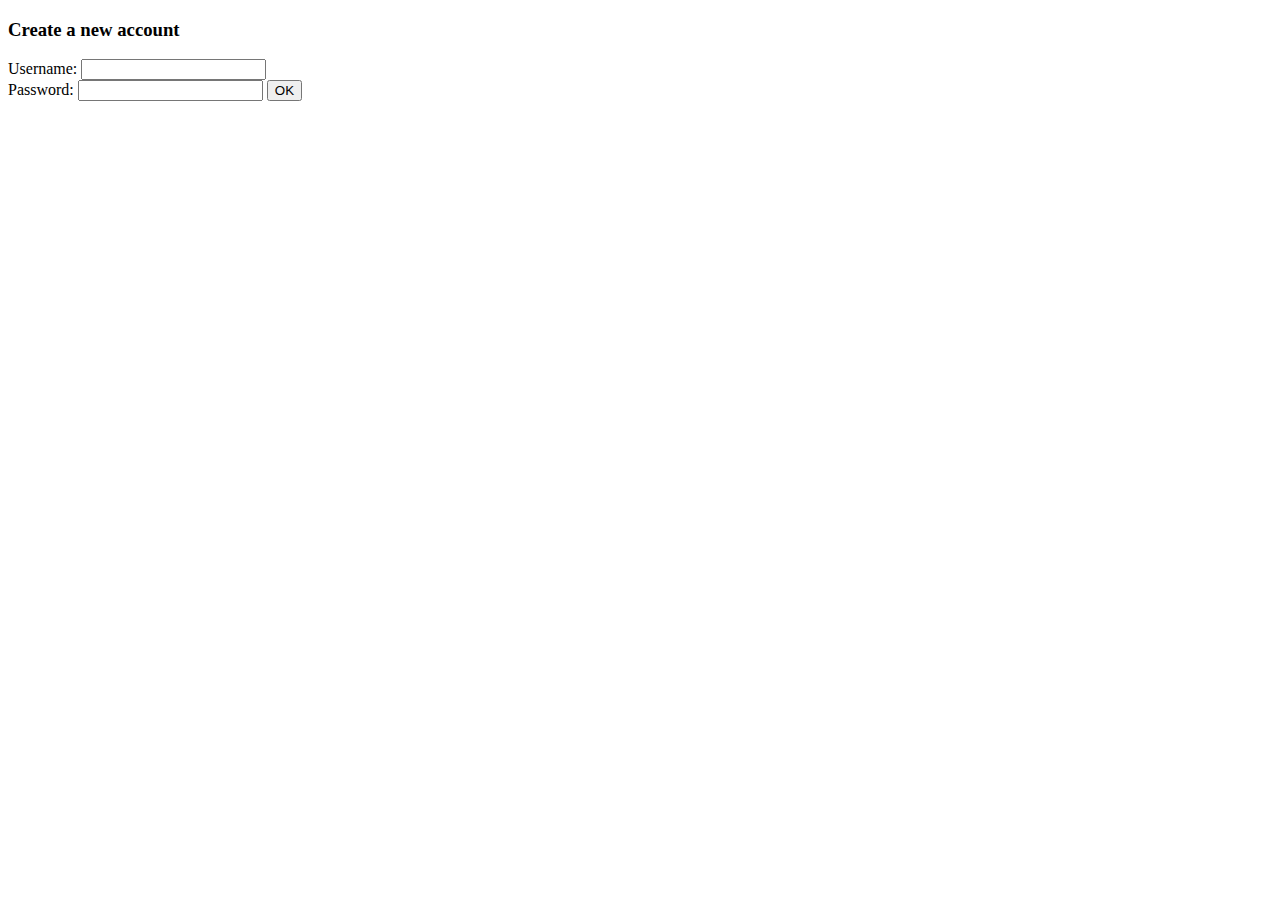
<file: day04/ex01/index.html>
<!DOCTYPE html>
<html lang="en">
<head>
	<title>Title</title>
</head>
<body>
	<h3>Create a new account</h3>
 <form action="create.php" method="POST">
		Username: <input name="login" value="" />
		<br/>
		Password: <input name="passwd" value="" />
 		<input type="submit" name="submit" value="OK" />
 </form>
</body></html>
</file>
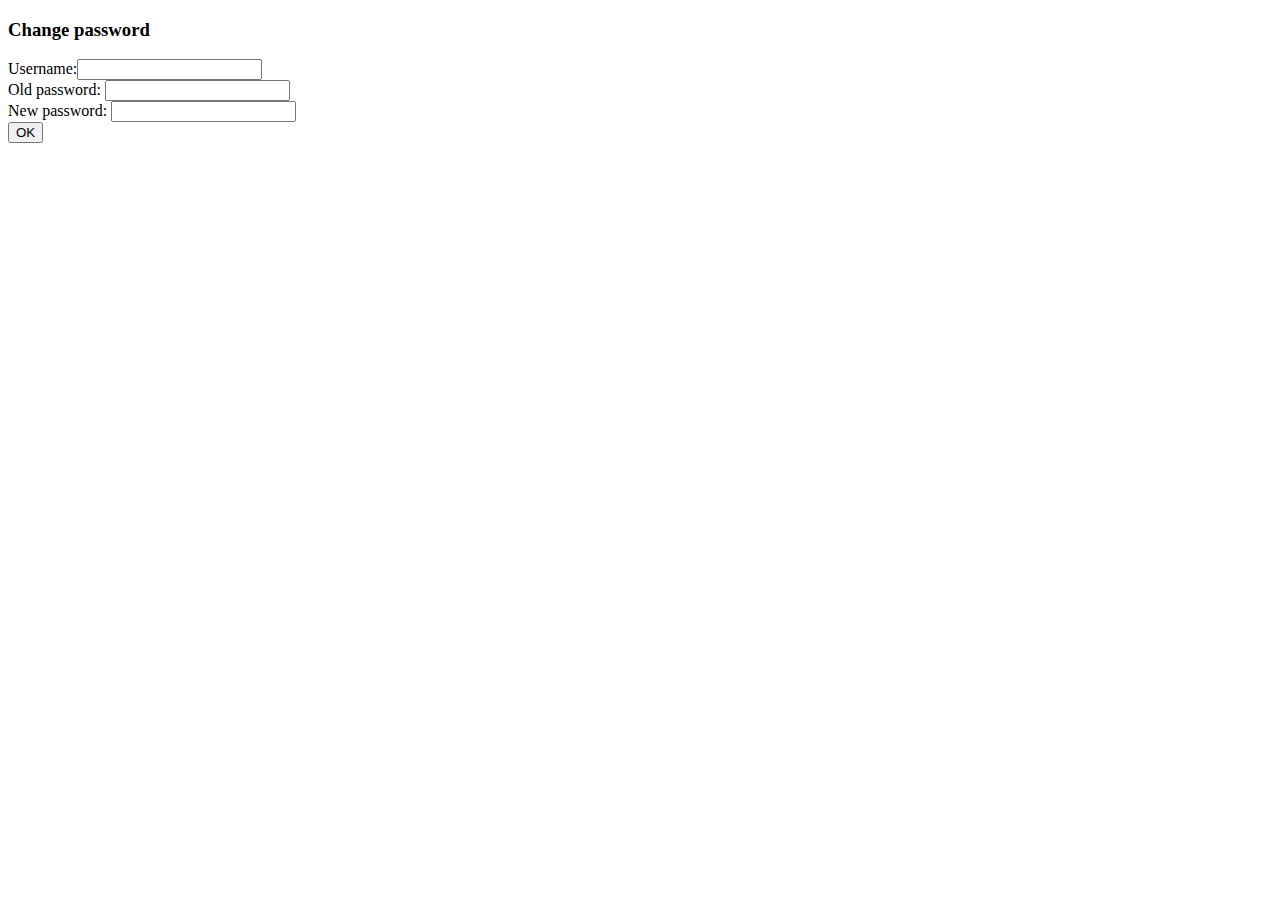
<file: day04/ex02/index.html>
<!DOCTYPE html>
<html lang="en">
<head>
	<title>Title</title>
</head>
<body>
	<h3>Change password</h3>
<form action="modif.php" method="post">
	Username:<input name="login" value="" type="text">
	<br />
	Old password: <input name="oldpw" value="" type="password">
	<br />
	New password: <input name="newpw" value="" type="password">
	<br />
	<input name="submit" value="OK" type="submit">
</form>
</body>
</html>
</file>
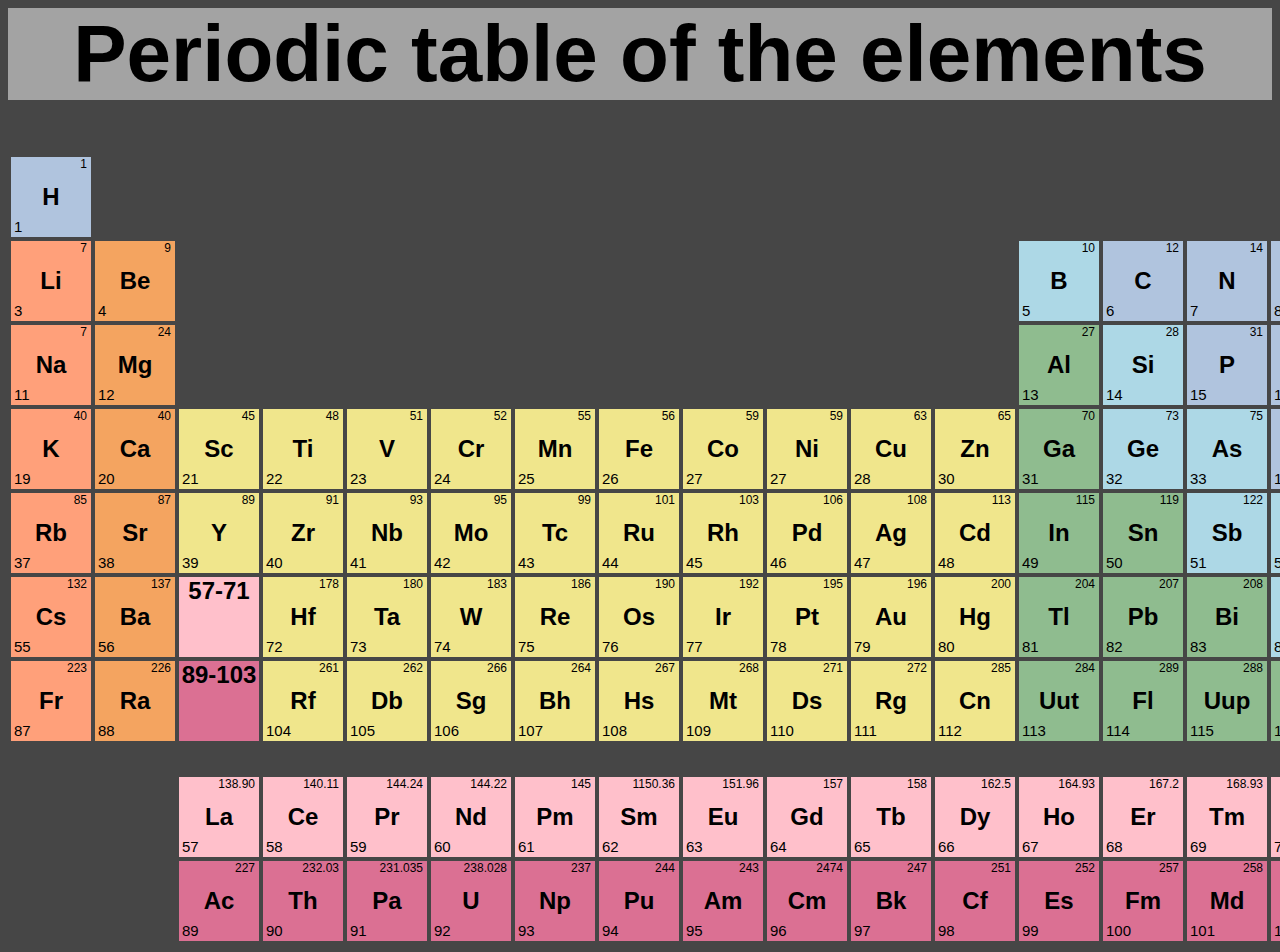
<file: day00/ex01/mendeleiev.html>
<!--
                                                          :::      ::::::::
     mendeleiev.html                                    :+:      :+:    :+:
                                                      +:+ +:+         +:+
     By: solefir <solefir@student.42.fr>            +#+  +:+       +#+
                                                  +#+#+#+#+#+   +#+
     Created: 2019/09/30 18:34:55 by solefir           #+#    #+#
     Updated: 2019/10/01 23:06:52 by solefir          ###   ########.fr
-->

<!DOCTYPE>
<html>
	<head>
		<meta charset="utf-8">
		<title>mendeleiev</title>
		<style>
			h1
			{
				font-family: "Helvetica";
				font-size: 500%;
				background-color: rgba(255, 255, 255, 0.5);
			}
			.element
			{
				border: 2px;
				width: 80px;
				height: 80px;
			}
			.empty_box
			{
				border: 2px;
				width: 80px;
				height: 80px;	
			}
			.name
			{
				margin-top: 0px;
            	text-align: center;
            	font-family: Helvetica;
			}
			.massa
			{
            	text-align: right;
            	margin-right: 4px;
            	padding-top: -5px;
            	font-family: Helvetica;
            	font-size: 12px;
			}
			.nbr
			{
				margin-left: 3px;
				margin-top: -13px;
            	text-align: left;
            	font-family: Helvetica;
            	font-size: 15px;
			}
			body 
			{
				background: 
				url(https://st4.depositphotos.com/1020857/27144/v/450/depositphotos_271449524-stock-illustration-chemist-dmitri-mendeleev.jpg);
				background-position: center center;
				background-attachment: fixed;
				background-size: cover;
				background-color: #464646;
				background-repeat: no-repeat;
			}
			/*div:hover {
				background-color: rgba(128, 128, 128, 0.5) !important;
			}*/
		</style>
	</head>
<body>
	<h1 align="center">Periodic table of the elements</h1>
	<table  align="center">
	
		<!-- 	____________________________1 row____________________________   -->
	
		<tr>
		 <td>
			<div class="element" style="background: #B0C4DE; border: #4682B4;">
				<p class="massa">1</p>
				<h2 class="name" > H </h2>
				<p class="nbr">1</p>
			</div>
		 </td>
		 <td colspan="16" class="empty_box"></td>
		 <td>
			<div class="element" style="background: #D8BFD8; border: #DDA0DD;">
				<p class="massa">4</p>
				<h2 class="name" > He </h2>
				<p class="nbr" align="left">2</p>
			</div>
		 </td>

		<!-- 	____________________________2 row____________________________   -->
		
		<tr>
		 <td>
			<div class="element" style="background: #FFA07A; ">
				<p class="massa">7</p>
				<h2 class="name" > Li </h2>
				<p class="nbr">3</p>
			</div>
		 </td>
		 <td>
			<div class="element" style="background: #F4A460; ">
				<p class="massa">9</p>
				<h2 class="name" > Be </h2>
				<p class="nbr">4</p>
			</div>
		 </td>
		 <td colspan="10" class="empty_box"></td>
		 <td>
			<div class="element" style="background: #ADD8E6; ">
				<p class="massa">10</p>
				<h2 class="name" > B </h2>
				<p class="nbr">5</p>
			</div>
		 </td>
		 <td>
			<div class="element" style="background: #B0C4DE; ">
				<p class="massa">12</p>
				<h2 class="name" > C </h2>
				<p class="nbr">6</p>
			</div>
		 </td>
		 <td>
			<div class="element" style="background: #B0C4DE; ">
				<p class="massa">14</p>
				<h2 class="name" > N </h2>
				<p class="nbr">7</p>
			</div>
		 </td>
		 <td>
			<div class="element" style="background: #B0C4DE; ">
				<p class="massa">16</p>
				<h2 class="name" > O </h2>
				<p class="nbr">8</p>
			</div>
		 </td>
		 <td>
			<div class="element" style="background: #DDA0DD; ">
				<p class="massa">19</p>
				<h2 class="name" > F </h2>
				<p class="nbr">9</p>
			</div>
		 </td>
		 <td>
			<div class="element" style="background: #D8BFD8; ">
				<p class="massa">20</p>
				<h2 class="name" > Ne </h2>
				<p class="nbr">10</p>
			</div>
		 </td>
		</tr>
		
		<!-- 	____________________________3 row____________________________   -->
		
		<tr>
		 <td>
			<div class="element" style="background: #FFA07A; ">
				<p class="massa">7</p>
				<h2 class="name" > Na </h2>
				<p class="nbr">11</p>
			</div>
		 </td>
		 <td>
			<div class="element" style="background: #F4A460; ">
				<p class="massa">24</p>
				<h2 class="name" > Mg </h2>
				<p class="nbr">12</p>
			</div>
		 </td>
		 <td colspan="10" class="empty_box"></td>
		 <td>
			<div class="element" style="background: #8FBC8F; ">
				<p class="massa">27</p>
				<h2 class="name" > Al </h2>
				<p class="nbr">13</p>
			</div>
		 </td>
		 <td>
			<div class="element" style="background: #ADD8E6; ">
				<p class="massa">28</p>
				<h2 class="name" > Si </h2>
				<p class="nbr">14</p>
			</div>
		 </td>
		 <td>
			<div class="element" style="background: #B0C4DE; ">
				<p class="massa">31</p>
				<h2 class="name" > P </h2>
				<p class="nbr">15</p>
			</div>
		 </td>
		 <td>
			<div class="element" style="background: #B0C4DE; ">
				<p class="massa">32</p>
				<h2 class="name" > S </h2>
				<p class="nbr">16</p>
			</div>
		 </td>
		 <td>
			<div class="element" style="background: #DDA0DD; ">
				<p class="massa">35</p>
				<h2 class="name" > Cl </h2>
				<p class="nbr">17</p>
			</div>
		 </td>
		 <td>
			<div class="element" style="background: #D8BFD8; ">
				<p class="massa">40</p>
				<h2 class="name" > Ar </h2>
				<p class="nbr">18</p>
			</div>
		 </td>
		</tr>
		
		<!-- 	____________________________4 row____________________________   -->
		
		<tr>
		 <td>
			<div class="element" style="background: #FFA07A; ">
				<p class="massa">40</p>
				<h2 class="name" > K </h2>
				<p class="nbr">19</p>
			</div>
		 </td>
		 <td>
			<div class="element" style="background: #F4A460; ">
				<p class="massa">40</p>
				<h2 class="name" > Ca </h2>
				<p class="nbr">20</p>
			</div>
		 </td>
		 <td>
			<div class="element" style="background: #F0E68C; ">
				<p class="massa">45</p>
				<h2 class="name" > Sc </h2>
				<p class="nbr">21</p>
			</div>
		 </td>
		 <td>
			<div class="element" style="background: #F0E68C; ">
				<p class="massa">48</p>
				<h2 class="name" > Ti </h2>
				<p class="nbr">22</p>
			</div>
		 </td>
		 <td>
			<div class="element" style="background: #F0E68C; ">
				<p class="massa">51</p>
				<h2 class="name" > V </h2>
				<p class="nbr">23</p>
			</div>
		 </td>
		 <td>
			<div class="element" style="background: #F0E68C; ">
				<p class="massa">52</p>
				<h2 class="name" > Cr </h2>
				<p class="nbr">24</p>
			</div>
		 </td>
		 <td>
			<div class="element" style="background: #F0E68C; ">
				<p class="massa">55</p>
				<h2 class="name" > Mn </h2>
				<p class="nbr">25</p>
			</div>
		 </td>
		 <td>
			<div class="element" style="background: #F0E68C; ">
				<p class="massa">56</p>
				<h2 class="name" > Fe </h2>
				<p class="nbr">26</p>
			</div>
		 </td>
		 <td>
			<div class="element" style="background: #F0E68C; ">
				<p class="massa">59</p>
				<h2 class="name" > Co </h2>
				<p class="nbr">27</p>
			</div>
		 </td>
		 <td>
			<div class="element" style="background: #F0E68C; ">
				<p class="massa">59</p>
				<h2 class="name" > Ni </h2>
				<p class="nbr">27</p>
			</div>
		 </td>
		 <td>
			<div class="element" style="background: #F0E68C; ">
				<p class="massa">63</p>
				<h2 class="name" > Cu </h2>
				<p class="nbr">28</p>
			</div>
		 </td>
		 <td>
			<div class="element" style="background: #F0E68C; ">
				<p class="massa">65</p>
				<h2 class="name" > Zn </h2>
				<p class="nbr">30</p>
			</div>
		 </td>
		 <td>
			<div class="element" style="background: #8FBC8F; ">
				<p class="massa">70</p>
				<h2 class="name" > Ga </h2>
				<p class="nbr">31</p>
			</div>
		 </td>
		 <td>
			<div class="element" style="background: #ADD8E6; ">
				<p class="massa">73</p>
				<h2 class="name" > Ge </h2>
				<p class="nbr">32</p>
			</div>
		 </td>
		 <td>
			<div class="element" style="background: #ADD8E6; ">
				<p class="massa">75</p>
				<h2 class="name" > As </h2>
				<p class="nbr">33</p>
			</div>
		 </td>
		 <td>
			<div class="element" style="background: #B0C4DE; ">
				<p class="massa">79</p>
				<h2 class="name" > Se </h2>
				<p class="nbr">1</p>
			</div>
		 </td>
		 <td>
			<div class="element" style="background: #DDA0DD; ">
				<p class="massa">80</p>
				<h2 class="name" > Br </h2>
				<p class="nbr">35</p>
			</div>
		 </td>
		 <td>
			<div class="element" style="background: #D8BFD8; ">
				<p class="massa">85</p>
				<h2 class="name" > Kr </h2>
				<p class="nbr">36</p>
			</div>
		 </td>
		</tr>
		
		<!-- 	____________________________5 row____________________________   -->
		
		<tr>
		 <td>
			<div class="element" style="background: #FFA07A; ">
				<p class="massa">85</p>
				<h2 class="name" > Rb </h2>
				<p class="nbr">37</p>
			</div>
		 </td>
		 <td>
			<div class="element" style="background: #F4A460; ">
				<p class="massa">87</p>
				<h2 class="name" > Sr </h2>
				<p class="nbr">38</p>
			</div>
		 </td>
		 <td>
			<div class="element" style="background: #F0E68C; ">
				<p class="massa">89</p>
				<h2 class="name" > Y </h2>
				<p class="nbr">39</p>
			</div>
		 </td>
		 <td>
			<div class="element" style="background: #F0E68C; ">
				<p class="massa">91</p>
				<h2 class="name" > Zr </h2>
				<p class="nbr">40</p>
			</div>
		 </td>
		 <td>
			<div class="element" style="background: #F0E68C; ">
				<p class="massa">93</p>
				<h2 class="name" > Nb </h2>
				<p class="nbr">41</p>
			</div>
		 </td>
		 <td>
			<div class="element" style="background: #F0E68C; ">
				<p class="massa">95</p>
				<h2 class="name" > Mo </h2>
				<p class="nbr">42</p>
			</div>
		 </td>
		 <td>
			<div class="element" style="background: #F0E68C; ">
				<p class="massa">99</p>
				<h2 class="name" > Tc </h2>
				<p class="nbr">43</p>
			</div>
		 </td>
		 <td>
			<div class="element" style="background: #F0E68C; ">
				<p class="massa">101</p>
				<h2 class="name" > Ru </h2>
				<p class="nbr">44</p>
			</div>
		 </td>
		 <td>
			<div class="element" style="background: #F0E68C; ">
				<p class="massa">103</p>
				<h2 class="name" > Rh </h2>
				<p class="nbr">45</p>
			</div>
		 </td>
		 <td>
			<div class="element" style="background: #F0E68C; ">
				<p class="massa">106</p>
				<h2 class="name" > Pd </h2>
				<p class="nbr">46</p>
			</div>
		 </td>
		 <td>
			<div class="element" style="background: #F0E68C; ">
				<p class="massa">108</p>
				<h2 class="name" > Ag </h2>
				<p class="nbr">47</p>
			</div>
		 </td>
		 <td>
			<div class="element" style="background: #F0E68C; ">
				<p class="massa">113</p>
				<h2 class="name" > Cd </h2>
				<p class="nbr">48</p>
			</div>
		 </td>
		 <td>
			<div class="element" style="background: #8FBC8F; ">
				<p class="massa">115</p>
				<h2 class="name" > In </h2>
				<p class="nbr">49</p>
			</div>
		 </td>
		 <td>
			<div class="element" style="background: #8FBC8F; ">
				<p class="massa">119</p>
				<h2 class="name" > Sn </h2>
				<p class="nbr">50</p>
			</div>
		 </td>
		 <td>
			<div class="element" style="background: #ADD8E6; ">
				<p class="massa">122</p>
				<h2 class="name" > Sb </h2>
				<p class="nbr">51</p>
			</div>
		 </td>
		 <td>
			<div class="element" style="background: #ADD8E6; ">
				<p class="massa">127</p>
				<h2 class="name" > Te </h2>
				<p class="nbr">52</p>
			</div>
		 </td>
		 <td>
			<div class="element" style="background: #DDA0DD; ">
				<p class="massa">127</p>
				<h2 class="name" > I </h2>
				<p class="nbr">53</p>
			</div>
		 </td>
		 <td>
			<div class="element" style="background: #D8BFD8; ">
				<p class="massa">131</p>
				<h2 class="name" > Xe </h2>
				<p class="nbr">54</p>
			</div>
		 </td>
		</tr>
		
		<!-- 	____________________________6 row____________________________   -->
		
		<tr>
		 <td>
			<div class="element" style="background: #FFA07A; ">
				<p class="massa">132</p>
                <h2  class="name">Cs</h2>
                <p class="nbr">55</p>
			</div>
		 </td>
		 <td>
			<div class="element" style="background: #F4A460; ">
				<p class="massa">137</p>
                <h2  class="name">Ba</h2>
                <p class="nbr">56</p>
			</div>
		 </td>
		 <td>
			<div class="element" style="background: #FFC0CB; ">
				<h2 class="name" > 57-71 </h2>
			</div>
		 </td>
		 <td>
			<div class="element" style="background: #F0E68C; ">
				<p class="massa">178</p>
                <h2  class="name">Hf</h2>
                <p class="nbr">72</p>
			</div>
		 </td>
		 <td>
			<div class="element" style="background: #F0E68C; ">
				<p class="massa">180</p>
                <h2  class="name">Ta</h2>
                <p class="nbr">73</p>
			</div>
		 </td>
		 <td>
			<div class="element" style="background: #F0E68C; ">
				<p class="massa">183</p>
                <h2  class="name">W</h2>
                <p class="nbr">74</p>
			</div>
		 </td>
		 <td>
			<div class="element" style="background: #F0E68C; ">
				<p class="massa">186</p>
                <h2  class="name">Re</h2>
                <p class="nbr">75</p>
			</div>
		 </td>
		 <td>
			<div class="element" style="background: #F0E68C; ">
				<p class="massa">190</p>
                <h2  class="name">Os</h2>
                <p class="nbr">76</p>
			</div>
		 </td>
		 <td>
			<div class="element" style="background: #F0E68C; ">
				<p class="massa">192</p>
                <h2  class="name">Ir</h2>
                <p class="nbr">77</p>
			</div>
		 </td>
		 <td>
			<div class="element" style="background: #F0E68C; ">
				<p class="massa">195</p>
                <h2  class="name">Pt</h2>
                <p class="nbr">78</p>
			</div>
		 </td>
		 <td>
			<div class="element" style="background: #F0E68C; ">
				<p class="massa">196</p>
                <h2  class="name">Au</h2>
                <p class="nbr">79</p>
			</div>
		 </td>
		 <td>
			<div class="element" style="background: #F0E68C; ">
				 <p class="massa">200</p>
                <h2  class="name">Hg</h2>
                <p class="nbr">80</p>
			</div>
		 </td>
		 <td>
			<div class="element" style="background: #8FBC8F; ">
				<p class="massa">204</p>
                <h2  class="name">Tl</h2>
                <p class="nbr">81</p>
			</div>
		 </td>
		 <td>
			<div class="element" style="background: #8FBC8F; ">
				<p class="massa">207</p>
                <h2  class="name">Pb</h2>
                <p class="nbr">82</p>
			</div>
		 </td>
		 <td>
			<div class="element" style="background: #8FBC8F; ">
				<p class="massa">208</p>
                <h2  class="name">Bi</h2>
                <p class="nbr">83</p>
			</div>
		 </td>
		 <td>
			<div class="element" style="background: #ADD8E6; ">
				<p class="massa">209</p>
                <h2  class="name">Po</h2>
                <p class="nbr">84</p>
			</div>
		 </td>
		 <td>
			<div class="element" style="background: #DDA0DD; ">
				<p class="massa">210</p>
				<h2 class="name" > At </h2>
				<p class="nbr">1</p>
			</div>
		 </td>
		 <td>
			<div class="element" style="background: #D8BFD8; ">
				 <p class="massa">222</p>
                <h2  class="name">Rn</h2>
                <p class="nbr">86</p>
			</div>
		 </td>
		</tr>
		
		<!-- 	____________________________7 row____________________________   -->
		
		<tr>
		 <td>
			<div class="element" style="background: #FFA07A; ">
				<p class="massa">223</p>
                <h2  class="name">Fr</h2>
                <p class="nbr">87</p>
			</div>
		 </td>
		 <td>
			<div class="element" style="background: #F4A460; ">
				<p class="massa">226</p>
                <h2  class="name">Ra</h2>
                <p class="nbr">88</p>
			</div>
		 </td>
		 <td>
			<div class="element" style="background: #DB7093; ">
                <h2  class="name">89-103</h2>
			</div>
		 </td>
		 <td>
			<div class="element" style="background: #F0E68C; ">
				<p class="massa">261</p>
                <h2  class="name">Rf</h2>
                <p class="nbr">104</p>
			</div>
		 </td>
		 <td>
			<div class="element" style="background: #F0E68C; ">
				<p class="massa">262</p>
                <h2  class="name">Db</h2>
                <p class="nbr">105</p>
			</div>
		 </td>
		 <td>
			<div class="element" style="background: #F0E68C; ">
				<p class="massa">266</p>
                <h2  class="name">Sg</h2>
                <p class="nbr">106</p>
			</div>
		 </td>
		 <td>
			<div class="element" style="background: #F0E68C; ">
				 <p class="massa">264</p>
                <h2  class="name">Bh</h2>
                <p class="nbr">107</p>
			</div>
		 </td>
		 <td>
			<div class="element" style="background: #F0E68C; ">
				<p class="massa">267</p>
                <h2  class="name">Hs</h2>
                <p class="nbr">108</p>
			</div>
		 </td>
		 <td>
			<div class="element" style="background: #F0E68C; ">
				<p class="massa">268</p>
                <h2  class="name">Mt</h2>
                <p class="nbr">109</p>
			</div>
		 </td>
		 <td>
			<div class="element" style="background: #F0E68C; ">
				<p class="massa">271</p>
                <h2  class="name">Ds</h2>
                <p class="nbr">110</p>
			</div>
		 </td>
		 <td>
			<div class="element" style="background: #F0E68C; ">
				 <p class="massa">272</p>
                <h2  class="name">Rg</h2>
                <p class="nbr">111</p>
			</div>
		 </td>
		 <td>
			<div class="element" style="background: #F0E68C; ">
				<p class="massa">285</p>
                <h2  class="name">Cn</h2>
                <p class="nbr">112</p>
			</div>
		 </td>
		 <td>
			<div class="element" style="background: #8FBC8F; ">
				<p class="massa">284</p>
                <h2  class="name">Uut</h2>
                <p class="nbr">113</p>
			</div>
		 </td>
		 <td>
			<div class="element" style="background: #8FBC8F; ">
				<p class="massa">289</p>
                <h2  class="name">Fl</h2>
                <p class="nbr">114</p>
			</div>
		 </td>
		 <td>
			<div class="element" style="background: #8FBC8F; ">
				<p class="massa">288</p>
                <h2  class="name">Uup</h2>
                <p class="nbr">115</p>
			</div>
		 </td>
		 <td>
			<div class="element" style="background: #8FBC8F; ">
				 <p class="massa">292</p>
                <h2  class="name">Lv</h2>
                <p class="nbr">116</p>
			</div>
		 </td>
		 <td>
			<div class="element" style="background: #DDA0DD; ">
				<p class="massa">295</p>
                <h2  class="name">Uus</h2>
                <p class="nbr">117</p>
			</div>
		 </td>
		 <td>
			<div class="element" style="background: #D8BFD8; ">
				<p class="massa">294</p>
                <h2  class="name">Uuo</h2>
                <p class="nbr">118</p>
			</div>
		 </td>
		</tr>

		<tr>
			<td height="30"></td>
		</tr>
		
		<!-- 	____________________________8 row____________________________   -->
	 	
	 	<td colspan="2" class="empty_box"></td>
		<td>
			<div class="element" style="background: #FFC0CB; ">
				<p class="massa">138.90</p>
                <h2  class="name">La</h2>
                <p class="nbr">57</p>
			</div>
		 </td>
		 <td>
			<div class="element" style="background: #FFC0CB; ">
				<p class="massa">140.11</p>
                <h2  class="name">Ce</h2>
                <p class="nbr">58</p>
			</div>
		 </td>
		 <td>
			<div class="element" style="background: #FFC0CB; ">
				<p class="massa">144.24</p>
                <h2  class="name">Pr</h2>
                <p class="nbr">59</p>
			</div>
		 </td>
		 <td>
			<div class="element" style="background: #FFC0CB; ">
				 <p class="massa">144.22</p>
                <h2  class="name">Nd</h2>
                <p class="nbr">60</p>
			</div>
		 </td>
		 <td>
			<div class="element" style="background: #FFC0CB; ">
				 <p class="massa">145</p>
                <h2  class="name">Pm</h2>
                <p class="nbr">61</p>
			</div>
		 </td>
		 <td>
			<div class="element" style="background: #FFC0CB; ">
				 <p class="massa">1150.36</p>
                <h2  class="name">Sm</h2>
                <p class="nbr">62</p>
			</div>
		 </td>
		 <td>
			<div class="element" style="background: #FFC0CB; ">
				<p class="massa">151.96</p>
                <h2  class="name">Eu</h2>
                <p class="nbr">63</p>
			</div>
		 </td>
		 <td>
			<div class="element" style="background: #FFC0CB; ">
				 <p class="massa">157</p>
                <h2  class="name">Gd</h2>
                <p class="nbr">64</p>
			</div>
		 </td>
		 <td>
			<div class="element" style="background: #FFC0CB; ">
				<p class="massa">158</p>
                <h2  class="name">Tb</h2>
                <p class="nbr">65</p>
			</div>
		 </td>
		 <td>
			<div class="element" style="background: #FFC0CB; ">
				<p class="massa">162.5</p>
                <h2  class="name">Dy</h2>
                <p class="nbr">66</p>
			</div>
		 </td>
		 <td>
			<div class="element" style="background: #FFC0CB; ">
				 <p class="massa">164.93</p>
                <h2  class="name">Ho</h2>
                <p class="nbr">67</p>
			</div>
		 </td>
		 <td>
			<div class="element" style="background: #FFC0CB; ">
				<p class="massa">167.2</p>
                <h2  class="name">Er</h2>
                <p class="nbr">68</p>
			</div>
		 </td>
		 <td>
			<div class="element" style="background: #FFC0CB; ">
				<p class="massa">168.93</p>
                <h2  class="name">Tm</h2>
                <p class="nbr">69</p>
			</div>
		 </td>
		 <td>
			<div class="element" style="background: #FFC0CB; ">
				<p class="massa">173.05</p>
                <h2  class="name">Yb</h2>
                <p class="nbr">70</p>
			</div>
		 </td>
		 <td>
			<div class="element" style="background: #FFC0CB; ">
				 <p class="massa">174</p>
                <h2  class="name">Lu</h2>
                <p class="nbr">71</p>
			</div>
		 </td>

		 <!-- 	____________________________9 row____________________________   -->
		 
		 <tr>
		 <td colspan="2" class="empty_box"></td>
		<td>
			<div class="element" style="background: #DB7093; ">
				<p class="massa">227</p>
                <h2  class="name">Ac</h2>
                <p class="nbr">89</p>
			</div>
		 </td>
		 <td>
			<div class="element" style="background: #DB7093; ">
				 <p class="massa">232.03</p>
                <h2  class="name">Th</h2>
                <p class="nbr">90</p>
			</div>
		 </td>
		 <td>
			<div class="element" style="background: #DB7093; ">
				<p class="massa">231.035</p>
                <h2  class="name">Pa</h2>
                <p class="nbr">91</p>
			</div>
		 </td>
		 <td>
			<div class="element" style="background: #DB7093; ">
				<p class="massa">238.028</p>
                <h2  class="name">U</h2>
                <p class="nbr">92</p>
			</div>
		 </td>
		 <td>
			<div class="element" style="background: #DB7093; ">
				<p class="massa">237</p>
                <h2  class="name">Np</h2>
                <p class="nbr">93</p>
			</div>
		 </td>
		 <td>
			<div class="element" style="background: #DB7093; ">
				<p class="massa">244</p>
                <h2  class="name">Pu</h2>
                <p class="nbr">94</p>
			</div>
		 </td>
		 <td>
			<div class="element" style="background: #DB7093; ">
				<p class="massa">243</p>
                <h2  class="name">Am</h2>
                <p class="nbr">95</p>
			</div>
		 </td>
		 <td>
			<div class="element" style="background: #DB7093; ">
				 <p class="massa">2474</p>
                <h2  class="name">Cm</h2>
                <p class="nbr">96</p>
			</div>
		 </td>
		 <td>
			<div class="element" style="background: #DB7093; ">
				<p class="massa">247</p>
                <h2  class="name">Bk</h2>
                <p class="nbr">97</p>
			</div>
		 </td>
		 <td>
			<div class="element" style="background: #DB7093; ">
				<p class="massa">251</p>
                <h2  class="name">Cf</h2>
                <p class="nbr">98</p>
			</div>
		 </td>
		 <td>
			<div class="element" style="background: #DB7093; ">
				<p class="massa">252</p>
                <h2  class="name">Es</h2>
                <p class="nbr">99</p>
			</div>
		 </td>
		 <td>
			<div class="element" style="background: #DB7093; ">
				<p class="massa">257</p>
                <h2  class="name">Fm</h2>
                <p class="nbr">100</p>
			</div>
		 </td>
		 <td>
			<div class="element" style="background: #DB7093; ">
				<p class="massa">258</p>
                <h2  class="name">Md</h2>
                <p class="nbr">101</p>
			</div>
		 </td>
		 <td>
			<div class="element" style="background: #DB7093; ">
				<p class="massa">261</p>
                <h2  class="name">No</h2>
                <p class="nbr">102</p>
			</div>
		 </td>
		 <td>
			<div class="element" style="background: #DB7093; ">
				<p class="massa">264</p>
                <h2  class="name">Lr</h2>
                <p class="nbr">103</p>
			</div>
		 </td>
		</tr>
	</table>
</body>
</html>
</file>
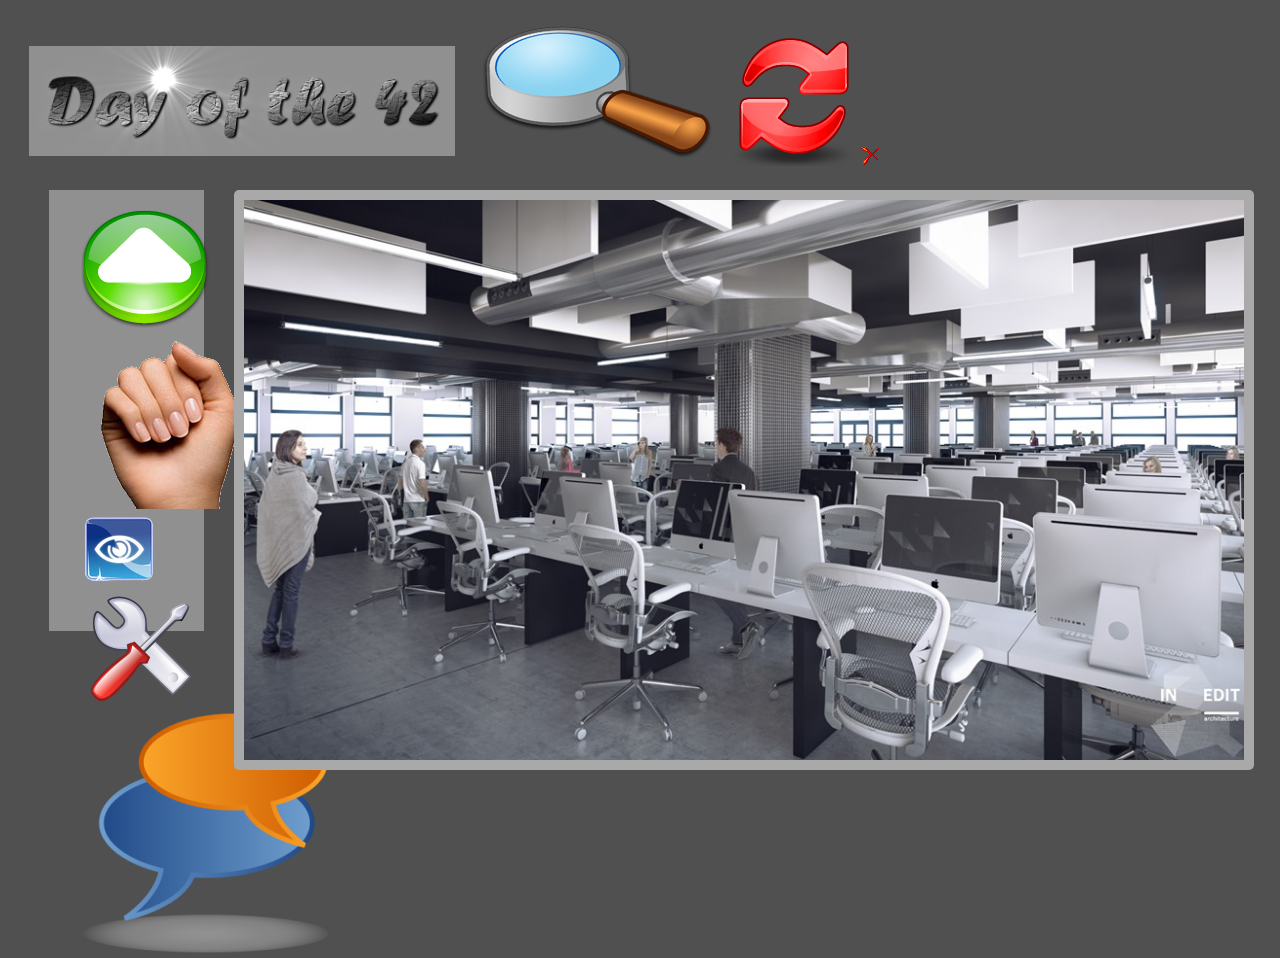
<file: day00/ex02/doft.html>
<!--
                                                          :::      ::::::::
     doft.html                                          :+:      :+:    :+:
                                                      +:+ +:+         +:+
     By: solefir <solefir@student.42.fr>            +#+  +:+       +#+
                                                  +#+#+#+#+#+   +#+
     Created: 2019/10/01 13:54:10 by solefir           #+#    #+#
     Updated: 2019/10/01 15:31:39 by solefir          ###   ########.fr
-->

<!DOCTYPE html>
<html lang="en">
 <head>
	<title>My Day of the 42</title>
	<link rel="stylesheet" href="doft.css">
 </head>
 <body>
	<div class="all_elem">
 		<header>
 			<img class="Day" src="resources/day_of_the_42.png" 
 				alt="day_42" title="day_42">
 			<img class="loupe" src="resources/loupe.png" 
 				alt="loupe" title="loupe">
 			<img src="resources/reload.png"
 				alt="reload" title="reload">
 			<img src="resources/close.gif"
 				alt="close" title="close">
 		</header>
 		<aside class="bar_right">
 			<img class="Advance" src="resources/arrow.png" 
 				alt="Advance" title="Advance">
 			<img class="Take" src="resources/main.png" 
 				alt="Take" title="Take">
 			<img class="Look" src="resources/oeil.png" 
 				alt="Look" title="Look">
 			<img class="Use" src="resources/outil.png" 
 				alt="Use" title="Use">
 			<img class="Speak" src="resources/chat-icon.png" 
 				alt="Speak" title="Speak">
 		</aside>
 		<main class="photo">
 			<img class="cluster" src="resources/cluster.jpg" alt="main" title="main" usemap="#map">
        	<map name="map">
 				<area alt="computer" shape="circle" href="http://www.apple.com" coords="850, 400, 100">
 				<area alt="chair" shape="circle" href="http://www.ikea.com" coords="380, 430, 100">
        	</map>
 		</main>
 		 <aside class="bar_left">

 		 </aside>
 	</div>
 </body>
</html>
</file>
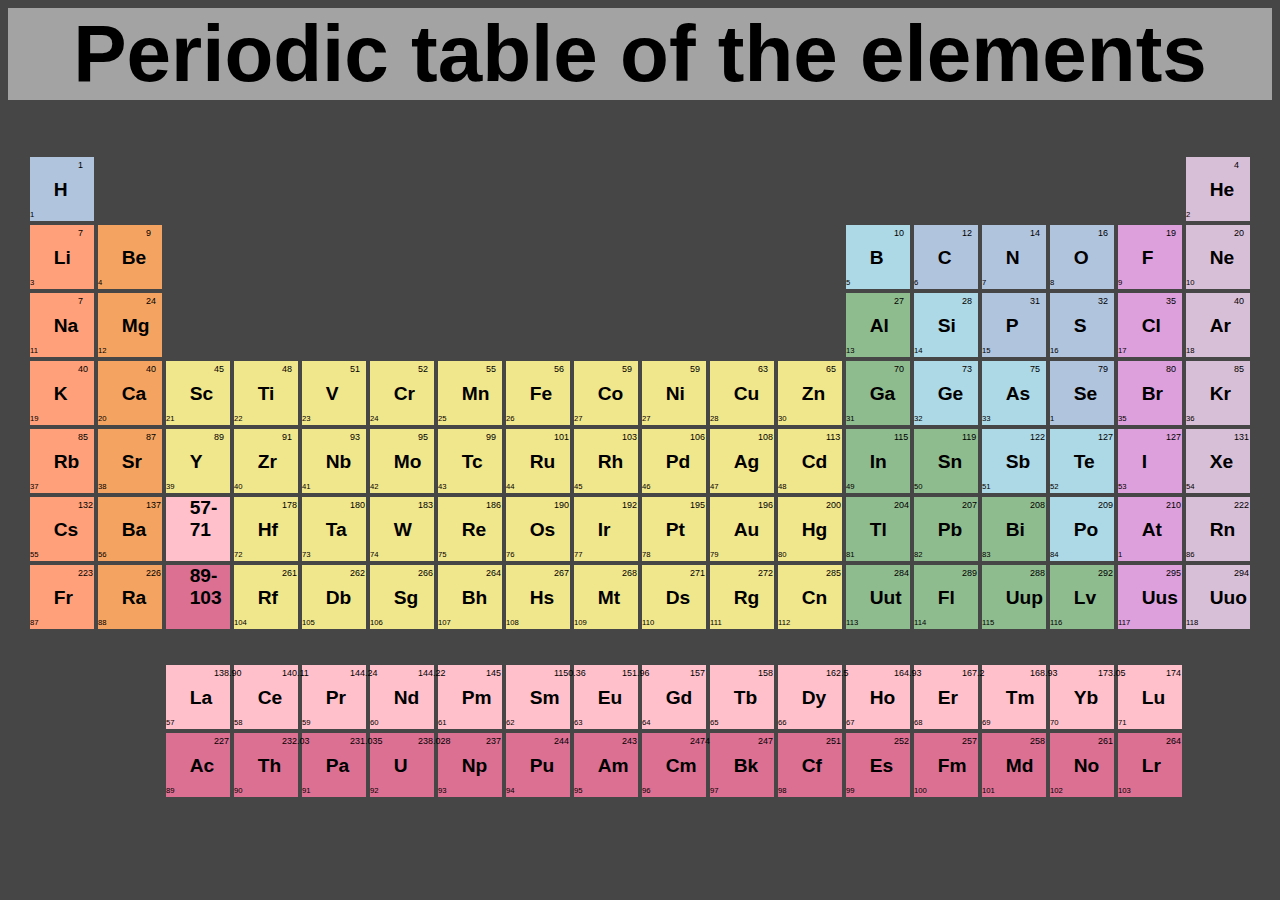
<file: day00/ex03/responsive.html>
<!--
                                                          :::      ::::::::
     responsive.html                                    :+:      :+:    :+:
                                                      +:+ +:+         +:+
     By: solefir <solefir@student.42.fr>            +#+  +:+       +#+
                                                  +#+#+#+#+#+   +#+
     Created: 2019/10/01 15:45:14 by solefir           #+#    #+#
     Updated: 2019/10/01 22:58:15 by solefir          ###   ########.fr
-->

<!DOCTYPE>
<html>
	<head>
		<meta charset="utf-8">
		<title>mendeleiev</title>
		<link rel="stylesheet" href="responsive.css">
	</head>
<body>
	<h1 align="center">Periodic table of the elements</h1>
	<table  class="table_m" align="center">
		<!-- 	____________________________1 row____________________________   -->
	
		<tr>
		 <td>
			<div class="element" style="background: #B0C4DE; border: #4682B4;">
				<p class="massa">1</p>
				<h2 class="name" > H </h2>
				<p class="nbr">1</p>
			</div>
		 </td>
		 <td colspan="16" class="empty_box"></td>
		 <td>
			<div class="element" style="background: #D8BFD8; border: #DDA0DD;">
				<p class="massa">4</p>
				<h2 class="name" > He </h2>
				<p class="nbr" align="left">2</p>
			</div>
		 </td>

		<!-- 	____________________________2 row____________________________   -->
		
		<tr>
		 <td>
			<div class="element" style="background: #FFA07A; ">
				<p class="massa">7</p>
				<h2 class="name" > Li </h2>
				<p class="nbr">3</p>
			</div>
		 </td>
		 <td>
			<div class="element" style="background: #F4A460; ">
				<p class="massa">9</p>
				<h2 class="name" > Be </h2>
				<p class="nbr">4</p>
			</div>
		 </td>
		 <td colspan="10" class="empty_box"></td>
		 <td>
			<div class="element" style="background: #ADD8E6; ">
				<p class="massa">10</p>
				<h2 class="name" > B </h2>
				<p class="nbr">5</p>
			</div>
		 </td>
		 <td>
			<div class="element" style="background: #B0C4DE; ">
				<p class="massa">12</p>
				<h2 class="name" > C </h2>
				<p class="nbr">6</p>
			</div>
		 </td>
		 <td>
			<div class="element" style="background: #B0C4DE; ">
				<p class="massa">14</p>
				<h2 class="name" > N </h2>
				<p class="nbr">7</p>
			</div>
		 </td>
		 <td>
			<div class="element" style="background: #B0C4DE; ">
				<p class="massa">16</p>
				<h2 class="name" > O </h2>
				<p class="nbr">8</p>
			</div>
		 </td>
		 <td>
			<div class="element" style="background: #DDA0DD; ">
				<p class="massa">19</p>
				<h2 class="name" > F </h2>
				<p class="nbr">9</p>
			</div>
		 </td>
		 <td>
			<div class="element" style="background: #D8BFD8; ">
				<p class="massa">20</p>
				<h2 class="name" > Ne </h2>
				<p class="nbr">10</p>
			</div>
		 </td>
		</tr>
		
		<!-- 	____________________________3 row____________________________   -->
		
		<tr>
		 <td>
			<div class="element" style="background: #FFA07A; ">
				<p class="massa">7</p>
				<h2 class="name" > Na </h2>
				<p class="nbr">11</p>
			</div>
		 </td>
		 <td>
			<div class="element" style="background: #F4A460; ">
				<p class="massa">24</p>
				<h2 class="name" > Mg </h2>
				<p class="nbr">12</p>
			</div>
		 </td>
		 <td colspan="10" class="empty_box"></td>
		 <td>
			<div class="element" style="background: #8FBC8F; ">
				<p class="massa">27</p>
				<h2 class="name" > Al </h2>
				<p class="nbr">13</p>
			</div>
		 </td>
		 <td>
			<div class="element" style="background: #ADD8E6; ">
				<p class="massa">28</p>
				<h2 class="name" > Si </h2>
				<p class="nbr">14</p>
			</div>
		 </td>
		 <td>
			<div class="element" style="background: #B0C4DE; ">
				<p class="massa">31</p>
				<h2 class="name" > P </h2>
				<p class="nbr">15</p>
			</div>
		 </td>
		 <td>
			<div class="element" style="background: #B0C4DE; ">
				<p class="massa">32</p>
				<h2 class="name" > S </h2>
				<p class="nbr">16</p>
			</div>
		 </td>
		 <td>
			<div class="element" style="background: #DDA0DD; ">
				<p class="massa">35</p>
				<h2 class="name" > Cl </h2>
				<p class="nbr">17</p>
			</div>
		 </td>
		 <td>
			<div class="element" style="background: #D8BFD8; ">
				<p class="massa">40</p>
				<h2 class="name" > Ar </h2>
				<p class="nbr">18</p>
			</div>
		 </td>
		</tr>
		
		<!-- 	____________________________4 row____________________________   -->
		
		<tr>
		 <td>
			<div class="element" style="background: #FFA07A; ">
				<p class="massa">40</p>
				<h2 class="name" > K </h2>
				<p class="nbr">19</p>
			</div>
		 </td>
		 <td>
			<div class="element" style="background: #F4A460; ">
				<p class="massa">40</p>
				<h2 class="name" > Ca </h2>
				<p class="nbr">20</p>
			</div>
		 </td>
		 <td>
			<div class="element" style="background: #F0E68C; ">
				<p class="massa">45</p>
				<h2 class="name" > Sc </h2>
				<p class="nbr">21</p>
			</div>
		 </td>
		 <td>
			<div class="element" style="background: #F0E68C; ">
				<p class="massa">48</p>
				<h2 class="name" > Ti </h2>
				<p class="nbr">22</p>
			</div>
		 </td>
		 <td>
			<div class="element" style="background: #F0E68C; ">
				<p class="massa">51</p>
				<h2 class="name" > V </h2>
				<p class="nbr">23</p>
			</div>
		 </td>
		 <td>
			<div class="element" style="background: #F0E68C; ">
				<p class="massa">52</p>
				<h2 class="name" > Cr </h2>
				<p class="nbr">24</p>
			</div>
		 </td>
		 <td>
			<div class="element" style="background: #F0E68C; ">
				<p class="massa">55</p>
				<h2 class="name" > Mn </h2>
				<p class="nbr">25</p>
			</div>
		 </td>
		 <td>
			<div class="element" style="background: #F0E68C; ">
				<p class="massa">56</p>
				<h2 class="name" > Fe </h2>
				<p class="nbr">26</p>
			</div>
		 </td>
		 <td>
			<div class="element" style="background: #F0E68C; ">
				<p class="massa">59</p>
				<h2 class="name" > Co </h2>
				<p class="nbr">27</p>
			</div>
		 </td>
		 <td>
			<div class="element" style="background: #F0E68C; ">
				<p class="massa">59</p>
				<h2 class="name" > Ni </h2>
				<p class="nbr">27</p>
			</div>
		 </td>
		 <td>
			<div class="element" style="background: #F0E68C; ">
				<p class="massa">63</p>
				<h2 class="name" > Cu </h2>
				<p class="nbr">28</p>
			</div>
		 </td>
		 <td>
			<div class="element" style="background: #F0E68C; ">
				<p class="massa">65</p>
				<h2 class="name" > Zn </h2>
				<p class="nbr">30</p>
			</div>
		 </td>
		 <td>
			<div class="element" style="background: #8FBC8F; ">
				<p class="massa">70</p>
				<h2 class="name" > Ga </h2>
				<p class="nbr">31</p>
			</div>
		 </td>
		 <td>
			<div class="element" style="background: #ADD8E6; ">
				<p class="massa">73</p>
				<h2 class="name" > Ge </h2>
				<p class="nbr">32</p>
			</div>
		 </td>
		 <td>
			<div class="element" style="background: #ADD8E6; ">
				<p class="massa">75</p>
				<h2 class="name" > As </h2>
				<p class="nbr">33</p>
			</div>
		 </td>
		 <td>
			<div class="element" style="background: #B0C4DE; ">
				<p class="massa">79</p>
				<h2 class="name" > Se </h2>
				<p class="nbr">1</p>
			</div>
		 </td>
		 <td>
			<div class="element" style="background: #DDA0DD; ">
				<p class="massa">80</p>
				<h2 class="name" > Br </h2>
				<p class="nbr">35</p>
			</div>
		 </td>
		 <td>
			<div class="element" style="background: #D8BFD8; ">
				<p class="massa">85</p>
				<h2 class="name" > Kr </h2>
				<p class="nbr">36</p>
			</div>
		 </td>
		</tr>
		
		<!-- 	____________________________5 row____________________________   -->
		
		<tr>
		 <td>
			<div class="element" style="background: #FFA07A; ">
				<p class="massa">85</p>
				<h2 class="name" > Rb </h2>
				<p class="nbr">37</p>
			</div>
		 </td>
		 <td>
			<div class="element" style="background: #F4A460; ">
				<p class="massa">87</p>
				<h2 class="name" > Sr </h2>
				<p class="nbr">38</p>
			</div>
		 </td>
		 <td>
			<div class="element" style="background: #F0E68C; ">
				<p class="massa">89</p>
				<h2 class="name" > Y </h2>
				<p class="nbr">39</p>
			</div>
		 </td>
		 <td>
			<div class="element" style="background: #F0E68C; ">
				<p class="massa">91</p>
				<h2 class="name" > Zr </h2>
				<p class="nbr">40</p>
			</div>
		 </td>
		 <td>
			<div class="element" style="background: #F0E68C; ">
				<p class="massa">93</p>
				<h2 class="name" > Nb </h2>
				<p class="nbr">41</p>
			</div>
		 </td>
		 <td>
			<div class="element" style="background: #F0E68C; ">
				<p class="massa">95</p>
				<h2 class="name" > Mo </h2>
				<p class="nbr">42</p>
			</div>
		 </td>
		 <td>
			<div class="element" style="background: #F0E68C; ">
				<p class="massa">99</p>
				<h2 class="name" > Tc </h2>
				<p class="nbr">43</p>
			</div>
		 </td>
		 <td>
			<div class="element" style="background: #F0E68C; ">
				<p class="massa">101</p>
				<h2 class="name" > Ru </h2>
				<p class="nbr">44</p>
			</div>
		 </td>
		 <td>
			<div class="element" style="background: #F0E68C; ">
				<p class="massa">103</p>
				<h2 class="name" > Rh </h2>
				<p class="nbr">45</p>
			</div>
		 </td>
		 <td>
			<div class="element" style="background: #F0E68C; ">
				<p class="massa">106</p>
				<h2 class="name" > Pd </h2>
				<p class="nbr">46</p>
			</div>
		 </td>
		 <td>
			<div class="element" style="background: #F0E68C; ">
				<p class="massa">108</p>
				<h2 class="name" > Ag </h2>
				<p class="nbr">47</p>
			</div>
		 </td>
		 <td>
			<div class="element" style="background: #F0E68C; ">
				<p class="massa">113</p>
				<h2 class="name" > Cd </h2>
				<p class="nbr">48</p>
			</div>
		 </td>
		 <td>
			<div class="element" style="background: #8FBC8F; ">
				<p class="massa">115</p>
				<h2 class="name" > In </h2>
				<p class="nbr">49</p>
			</div>
		 </td>
		 <td>
			<div class="element" style="background: #8FBC8F; ">
				<p class="massa">119</p>
				<h2 class="name" > Sn </h2>
				<p class="nbr">50</p>
			</div>
		 </td>
		 <td>
			<div class="element" style="background: #ADD8E6; ">
				<p class="massa">122</p>
				<h2 class="name" > Sb </h2>
				<p class="nbr">51</p>
			</div>
		 </td>
		 <td>
			<div class="element" style="background: #ADD8E6; ">
				<p class="massa">127</p>
				<h2 class="name" > Te </h2>
				<p class="nbr">52</p>
			</div>
		 </td>
		 <td>
			<div class="element" style="background: #DDA0DD; ">
				<p class="massa">127</p>
				<h2 class="name" > I </h2>
				<p class="nbr">53</p>
			</div>
		 </td>
		 <td>
			<div class="element" style="background: #D8BFD8; ">
				<p class="massa">131</p>
				<h2 class="name" > Xe </h2>
				<p class="nbr">54</p>
			</div>
		 </td>
		</tr>
		
		<!-- 	____________________________6 row____________________________   -->
		
		<tr>
		 <td>
			<div class="element" style="background: #FFA07A; ">
				<p class="massa">132</p>
                <h2  class="name">Cs</h2>
                <p class="nbr">55</p>
			</div>
		 </td>
		 <td>
			<div class="element" style="background: #F4A460; ">
				<p class="massa">137</p>
                <h2  class="name">Ba</h2>
                <p class="nbr">56</p>
			</div>
		 </td>
		 <td>
			<div class="element" style="background: #FFC0CB; ">
				<h2 class="name" > 57-71 </h2>
			</div>
		 </td>
		 <td>
			<div class="element" style="background: #F0E68C; ">
				<p class="massa">178</p>
                <h2  class="name">Hf</h2>
                <p class="nbr">72</p>
			</div>
		 </td>
		 <td>
			<div class="element" style="background: #F0E68C; ">
				<p class="massa">180</p>
                <h2  class="name">Ta</h2>
                <p class="nbr">73</p>
			</div>
		 </td>
		 <td>
			<div class="element" style="background: #F0E68C; ">
				<p class="massa">183</p>
                <h2  class="name">W</h2>
                <p class="nbr">74</p>
			</div>
		 </td>
		 <td>
			<div class="element" style="background: #F0E68C; ">
				<p class="massa">186</p>
                <h2  class="name">Re</h2>
                <p class="nbr">75</p>
			</div>
		 </td>
		 <td>
			<div class="element" style="background: #F0E68C; ">
				<p class="massa">190</p>
                <h2  class="name">Os</h2>
                <p class="nbr">76</p>
			</div>
		 </td>
		 <td>
			<div class="element" style="background: #F0E68C; ">
				<p class="massa">192</p>
                <h2  class="name">Ir</h2>
                <p class="nbr">77</p>
			</div>
		 </td>
		 <td>
			<div class="element" style="background: #F0E68C; ">
				<p class="massa">195</p>
                <h2  class="name">Pt</h2>
                <p class="nbr">78</p>
			</div>
		 </td>
		 <td>
			<div class="element" style="background: #F0E68C; ">
				<p class="massa">196</p>
                <h2  class="name">Au</h2>
                <p class="nbr">79</p>
			</div>
		 </td>
		 <td>
			<div class="element" style="background: #F0E68C; ">
				 <p class="massa">200</p>
                <h2  class="name">Hg</h2>
                <p class="nbr">80</p>
			</div>
		 </td>
		 <td>
			<div class="element" style="background: #8FBC8F; ">
				<p class="massa">204</p>
                <h2  class="name">Tl</h2>
                <p class="nbr">81</p>
			</div>
		 </td>
		 <td>
			<div class="element" style="background: #8FBC8F; ">
				<p class="massa">207</p>
                <h2  class="name">Pb</h2>
                <p class="nbr">82</p>
			</div>
		 </td>
		 <td>
			<div class="element" style="background: #8FBC8F; ">
				<p class="massa">208</p>
                <h2  class="name">Bi</h2>
                <p class="nbr">83</p>
			</div>
		 </td>
		 <td>
			<div class="element" style="background: #ADD8E6; ">
				<p class="massa">209</p>
                <h2  class="name">Po</h2>
                <p class="nbr">84</p>
			</div>
		 </td>
		 <td>
			<div class="element" style="background: #DDA0DD; ">
				<p class="massa">210</p>
				<h2 class="name" > At </h2>
				<p class="nbr">1</p>
			</div>
		 </td>
		 <td>
			<div class="element" style="background: #D8BFD8; ">
				 <p class="massa">222</p>
                <h2  class="name">Rn</h2>
                <p class="nbr">86</p>
			</div>
		 </td>
		</tr>
		
		<!-- 	____________________________7 row____________________________   -->
		
		<tr>
		 <td>
			<div class="element" style="background: #FFA07A; ">
				<p class="massa">223</p>
                <h2  class="name">Fr</h2>
                <p class="nbr">87</p>
			</div>
		 </td>
		 <td>
			<div class="element" style="background: #F4A460; ">
				<p class="massa">226</p>
                <h2  class="name">Ra</h2>
                <p class="nbr">88</p>
			</div>
		 </td>
		 <td>
			<div class="element" style="background: #DB7093; ">
                <h2  class="name">89-103</h2>
			</div>
		 </td>
		 <td>
			<div class="element" style="background: #F0E68C; ">
				<p class="massa">261</p>
                <h2  class="name">Rf</h2>
                <p class="nbr">104</p>
			</div>
		 </td>
		 <td>
			<div class="element" style="background: #F0E68C; ">
				<p class="massa">262</p>
                <h2  class="name">Db</h2>
                <p class="nbr">105</p>
			</div>
		 </td>
		 <td>
			<div class="element" style="background: #F0E68C; ">
				<p class="massa">266</p>
                <h2  class="name">Sg</h2>
                <p class="nbr">106</p>
			</div>
		 </td>
		 <td>
			<div class="element" style="background: #F0E68C; ">
				 <p class="massa">264</p>
                <h2  class="name">Bh</h2>
                <p class="nbr">107</p>
			</div>
		 </td>
		 <td>
			<div class="element" style="background: #F0E68C; ">
				<p class="massa">267</p>
                <h2  class="name">Hs</h2>
                <p class="nbr">108</p>
			</div>
		 </td>
		 <td>
			<div class="element" style="background: #F0E68C; ">
				<p class="massa">268</p>
                <h2  class="name">Mt</h2>
                <p class="nbr">109</p>
			</div>
		 </td>
		 <td>
			<div class="element" style="background: #F0E68C; ">
				<p class="massa">271</p>
                <h2  class="name">Ds</h2>
                <p class="nbr">110</p>
			</div>
		 </td>
		 <td>
			<div class="element" style="background: #F0E68C; ">
				 <p class="massa">272</p>
                <h2  class="name">Rg</h2>
                <p class="nbr">111</p>
			</div>
		 </td>
		 <td>
			<div class="element" style="background: #F0E68C; ">
				<p class="massa">285</p>
                <h2  class="name">Cn</h2>
                <p class="nbr">112</p>
			</div>
		 </td>
		 <td>
			<div class="element" style="background: #8FBC8F; ">
				<p class="massa">284</p>
                <h2  class="name">Uut</h2>
                <p class="nbr">113</p>
			</div>
		 </td>
		 <td>
			<div class="element" style="background: #8FBC8F; ">
				<p class="massa">289</p>
                <h2  class="name">Fl</h2>
                <p class="nbr">114</p>
			</div>
		 </td>
		 <td>
			<div class="element" style="background: #8FBC8F; ">
				<p class="massa">288</p>
                <h2  class="name">Uup</h2>
                <p class="nbr">115</p>
			</div>
		 </td>
		 <td>
			<div class="element" style="background: #8FBC8F; ">
				 <p class="massa">292</p>
                <h2  class="name">Lv</h2>
                <p class="nbr">116</p>
			</div>
		 </td>
		 <td>
			<div class="element" style="background: #DDA0DD; ">
				<p class="massa">295</p>
                <h2  class="name">Uus</h2>
                <p class="nbr">117</p>
			</div>
		 </td>
		 <td>
			<div class="element" style="background: #D8BFD8; ">
				<p class="massa">294</p>
                <h2  class="name">Uuo</h2>
                <p class="nbr">118</p>
			</div>
		 </td>
		</tr>

		<tr>
			<td height="30"></td>
		</tr>
		
		<!-- 	____________________________8 row____________________________   -->
	 	
	 	<td colspan="2" class="empty_box"></td>
		<td>
			<div class="element" style="background: #FFC0CB; ">
				<p class="massa">138.90</p>
                <h2  class="name">La</h2>
                <p class="nbr">57</p>
			</div>
		 </td>
		 <td>
			<div class="element" style="background: #FFC0CB; ">
				<p class="massa">140.11</p>
                <h2  class="name">Ce</h2>
                <p class="nbr">58</p>
			</div>
		 </td>
		 <td>
			<div class="element" style="background: #FFC0CB; ">
				<p class="massa">144.24</p>
                <h2  class="name">Pr</h2>
                <p class="nbr">59</p>
			</div>
		 </td>
		 <td>
			<div class="element" style="background: #FFC0CB; ">
				 <p class="massa">144.22</p>
                <h2  class="name">Nd</h2>
                <p class="nbr">60</p>
			</div>
		 </td>
		 <td>
			<div class="element" style="background: #FFC0CB; ">
				 <p class="massa">145</p>
                <h2  class="name">Pm</h2>
                <p class="nbr">61</p>
			</div>
		 </td>
		 <td>
			<div class="element" style="background: #FFC0CB; ">
				 <p class="massa">1150.36</p>
                <h2  class="name">Sm</h2>
                <p class="nbr">62</p>
			</div>
		 </td>
		 <td>
			<div class="element" style="background: #FFC0CB; ">
				<p class="massa">151.96</p>
                <h2  class="name">Eu</h2>
                <p class="nbr">63</p>
			</div>
		 </td>
		 <td>
			<div class="element" style="background: #FFC0CB; ">
				 <p class="massa">157</p>
                <h2  class="name">Gd</h2>
                <p class="nbr">64</p>
			</div>
		 </td>
		 <td>
			<div class="element" style="background: #FFC0CB; ">
				<p class="massa">158</p>
                <h2  class="name">Tb</h2>
                <p class="nbr">65</p>
			</div>
		 </td>
		 <td>
			<div class="element" style="background: #FFC0CB; ">
				<p class="massa">162.5</p>
                <h2  class="name">Dy</h2>
                <p class="nbr">66</p>
			</div>
		 </td>
		 <td>
			<div class="element" style="background: #FFC0CB; ">
				 <p class="massa">164.93</p>
                <h2  class="name">Ho</h2>
                <p class="nbr">67</p>
			</div>
		 </td>
		 <td>
			<div class="element" style="background: #FFC0CB; ">
				<p class="massa">167.2</p>
                <h2  class="name">Er</h2>
                <p class="nbr">68</p>
			</div>
		 </td>
		 <td>
			<div class="element" style="background: #FFC0CB; ">
				<p class="massa">168.93</p>
                <h2  class="name">Tm</h2>
                <p class="nbr">69</p>
			</div>
		 </td>
		 <td>
			<div class="element" style="background: #FFC0CB; ">
				<p class="massa">173.05</p>
                <h2  class="name">Yb</h2>
                <p class="nbr">70</p>
			</div>
		 </td>
		 <td>
			<div class="element" style="background: #FFC0CB; ">
				 <p class="massa">174</p>
                <h2  class="name">Lu</h2>
                <p class="nbr">71</p>
			</div>
		 </td>

		 <!-- 	____________________________9 row____________________________   -->
		 
		 <tr>
		 <td colspan="2" class="empty_box"></td>
		<td>
			<div class="element" style="background: #DB7093; ">
				<p class="massa">227</p>
                <h2  class="name">Ac</h2>
                <p class="nbr">89</p>
			</div>
		 </td>
		 <td>
			<div class="element" style="background: #DB7093; ">
				 <p class="massa">232.03</p>
                <h2  class="name">Th</h2>
                <p class="nbr">90</p>
			</div>
		 </td>
		 <td>
			<div class="element" style="background: #DB7093; ">
				<p class="massa">231.035</p>
                <h2  class="name">Pa</h2>
                <p class="nbr">91</p>
			</div>
		 </td>
		 <td>
			<div class="element" style="background: #DB7093; ">
				<p class="massa">238.028</p>
                <h2  class="name">U</h2>
                <p class="nbr">92</p>
			</div>
		 </td>
		 <td>
			<div class="element" style="background: #DB7093; ">
				<p class="massa">237</p>
                <h2  class="name">Np</h2>
                <p class="nbr">93</p>
			</div>
		 </td>
		 <td>
			<div class="element" style="background: #DB7093; ">
				<p class="massa">244</p>
                <h2  class="name">Pu</h2>
                <p class="nbr">94</p>
			</div>
		 </td>
		 <td>
			<div class="element" style="background: #DB7093; ">
				<p class="massa">243</p>
                <h2  class="name">Am</h2>
                <p class="nbr">95</p>
			</div>
		 </td>
		 <td>
			<div class="element" style="background: #DB7093; ">
				 <p class="massa">2474</p>
                <h2  class="name">Cm</h2>
                <p class="nbr">96</p>
			</div>
		 </td>
		 <td>
			<div class="element" style="background: #DB7093; ">
				<p class="massa">247</p>
                <h2  class="name">Bk</h2>
                <p class="nbr">97</p>
			</div>
		 </td>
		 <td>
			<div class="element" style="background: #DB7093; ">
				<p class="massa">251</p>
                <h2  class="name">Cf</h2>
                <p class="nbr">98</p>
			</div>
		 </td>
		 <td>
			<div class="element" style="background: #DB7093; ">
				<p class="massa">252</p>
                <h2  class="name">Es</h2>
                <p class="nbr">99</p>
			</div>
		 </td>
		 <td>
			<div class="element" style="background: #DB7093; ">
				<p class="massa">257</p>
                <h2  class="name">Fm</h2>
                <p class="nbr">100</p>
			</div>
		 </td>
		 <td>
			<div class="element" style="background: #DB7093; ">
				<p class="massa">258</p>
                <h2  class="name">Md</h2>
                <p class="nbr">101</p>
			</div>
		 </td>
		 <td>
			<div class="element" style="background: #DB7093; ">
				<p class="massa">261</p>
                <h2  class="name">No</h2>
                <p class="nbr">102</p>
			</div>
		 </td>
		 <td>
			<div class="element" style="background: #DB7093; ">
				<p class="massa">264</p>
                <h2  class="name">Lr</h2>
                <p class="nbr">103</p>
			</div>
		 </td>
		</tr>
	</table>
</body>
</html>
</file>
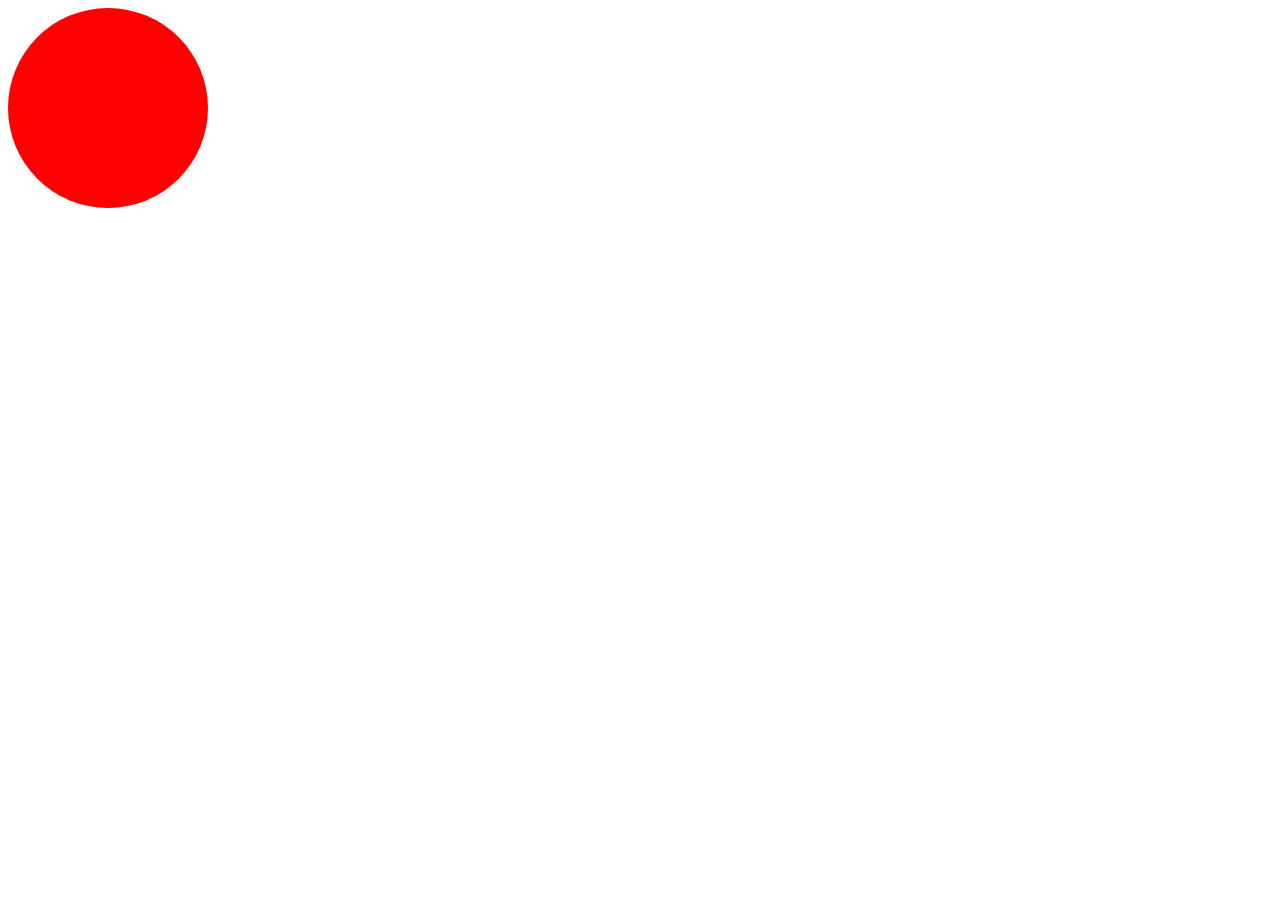
<file: day09/ex00/balloon.html>
<!DOCTYPE html>
<html>
	<head>
		<style>
			#balloon {background-color: red; 
				border-radius: 50%;
				height: 200px;
				width: 200px;
				}
		</style>
		<script>
			var colorNum = 0;
			var colors = new Array('red', 'green', 'blue');
			function increaseBalloon()
			{
				var elem = document.getElementById("balloon");
				elem.style.display = "hidden";
				var width = elem.offsetWidth;
				var height = elem.offsetHeight;
				 if (width + 10 > 420)
				 {
				 	elem.style.width = 200 + "px";
				 	elem.style.height = 200 + "px";
				 }
				else
				{
					elem.style.width = width + 10 + "px";
					elem.style.height = height + 10 + "px";
				}
				if (colorNum == 2)
					colorNum = 0;
				else
					colorNum += 1;
				console.log(colorNum);
				elem.style.backgroundColor = colors[colorNum];
			}
			function decreaseBalloon()
			{
				var elem = document.getElementById("balloon");
				var width = elem.offsetWidth;
				var height = elem.offsetHeight;
				 if (width - 5 >= 200)
				{
					elem.style.width = width - 5 + "px";
					elem.style.height = height - 5 + "px";
				}
				if (colorNum == 0)
					colorNum = 2;
				else
					colorNum -= 1;
				console.log(colorNum);
				elem.style.backgroundColor = colors[colorNum];
			}
		</script>
	</head>
	<body>
		<div name='balloon' id='balloon' onclick="increaseBalloon()" onmouseout="decreaseBalloon()">
		</div>
	</body>
</html>
</file>
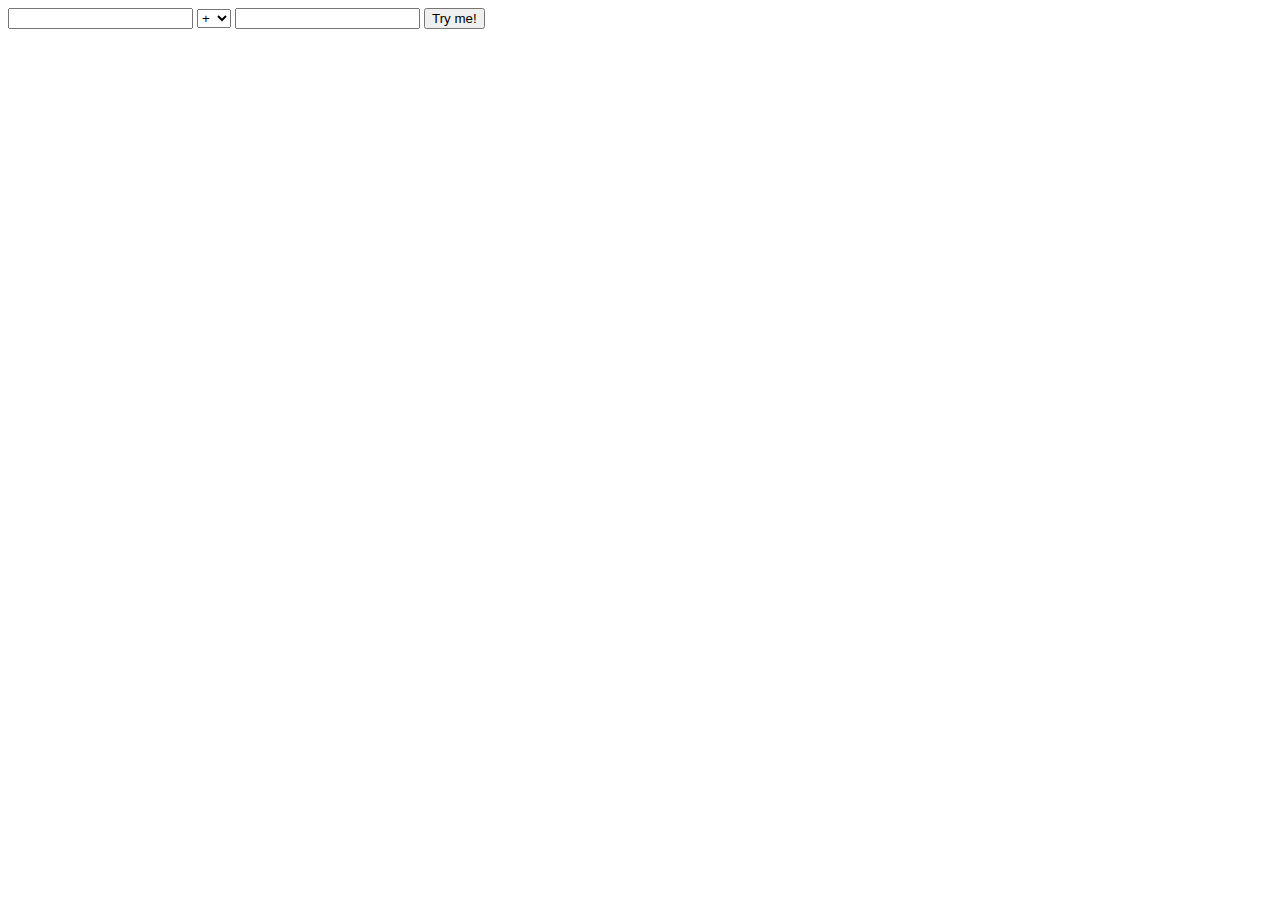
<file: day09/ex01/calc.html>
<!DOCTYPE html>
<html>
	<head>
		<style>
		</style>
		<script>
			window.onload = function() {
				document.getElementById("try_me").addEventListener("click", calc);
			window.setInterval(function(){
				alert("Please, use me...");
				}, 30000);
			};
			function isNormalInteger(str) 
			{
			    if ( /^\s*[+-]?\d+\s*$/.test(str))
			    	if (parseInt(str) >= 0)
			    		return (1);
			    return (0);
			    // var n = Math.floor(Number(str));
    			// return ( ("+" + String(n)) ===  str || String(n) ===  str ) && n >= 0;
			}
			function calc()
			{
				var num1;
				var num2;
				var oper;

				num1 = document.getElementById("first").value;
				num2 = document.getElementById("second").value;
				oper = document.getElementById("oper").value;
				if (!isNormalInteger(num1) || !isNormalInteger(num2))
				{
					alert("Error :(");
					console.log("Error :(");
					return;
				}
				if (parseInt(num2) == 0 && (oper == '/' || oper == '%'))
				{
					alert("It's over 9000!");
					console.log("It's over 9000!");
					return;
				}
				if (oper === '+')
					result = parseInt(num1) + parseInt(num2);
				else if (oper === '-')
					result = parseInt(num1) - parseInt(num2);
				else if (oper === '*')
					result = parseInt(num1) * parseInt(num2);
				else if (oper === '/')
					result = parseInt(num1) / parseInt(num2);
				else if (oper === '%')
					result = parseInt(num1) % parseInt(num2);

				alert(result);
				console.log(result);
			}
		</script>
	</head>

	<body>
	<input type='text' id='first'>
	<select id='oper'>
		<option value="+">+</option>
		<option value="-">-</option>
		<option value="*">*</option>
		<option value="/">/</option>
		<option value="%">%</option>
	</select>
	<input type='text' id='second'>
	<input id='try_me' type='submit' value="Try me!"></button>
	</body>
</html>
</file>
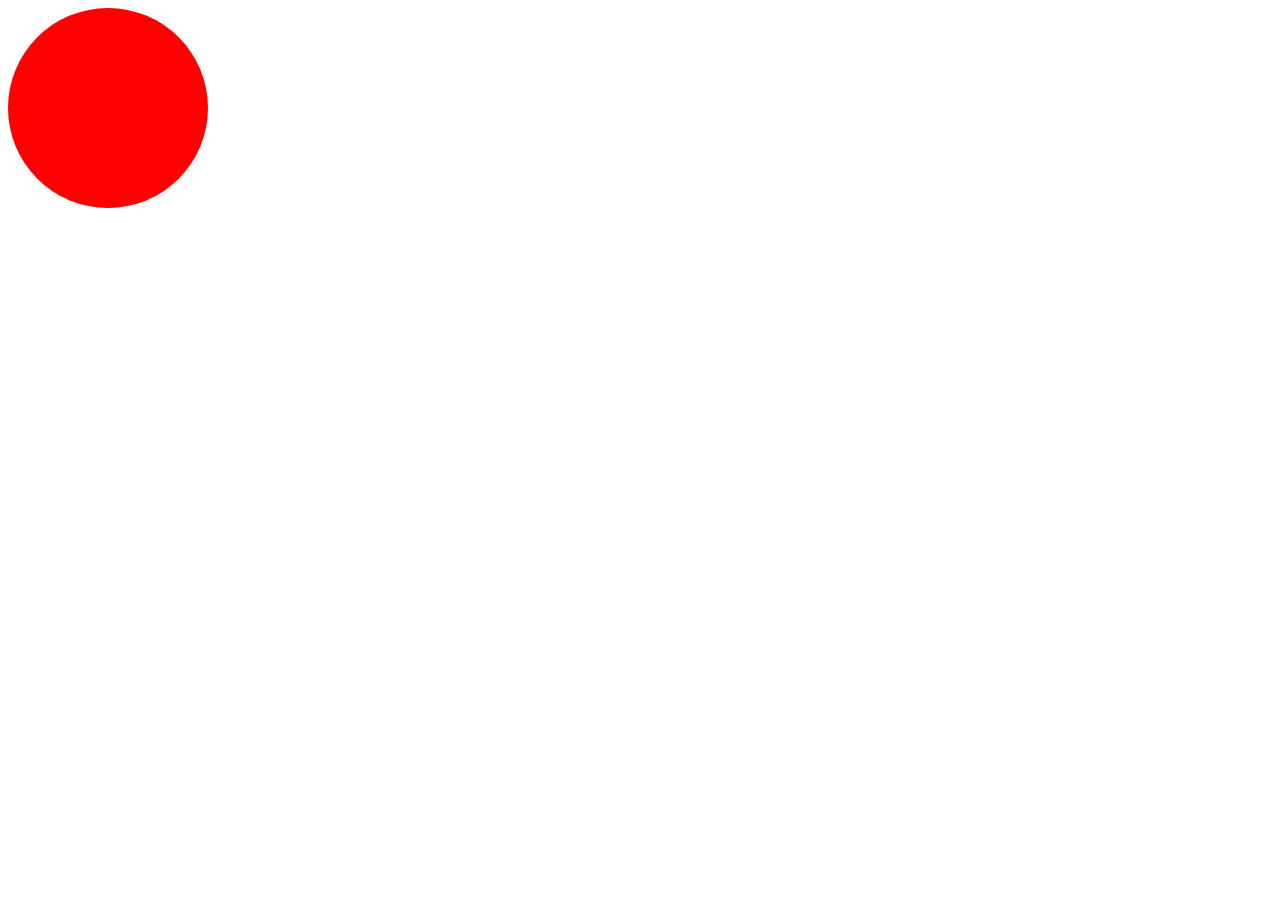
<file: day09/ex03/ex00bis/ballon.html>
<!DOCTYPE html>
<html>
	<head>
		<style>
			#balloon {background-color: red; 
				border-radius: 50%;
				height: 200px;
				width: 200px;
				}
		</style>
		<script src="https://code.jquery.com/jquery-3.2.1.min.js"></script>
  		<script>
			$(document).ready(function(){
				var colorNum = 0;
				var colors = new Array('red', 'green', 'blue');
			    
			    $("#balloon").click(function(){
			    	if (parseInt($(this).css("width")) + 10 > 420)
			    	{
			    		$(this).css("width", 200 + "px");
			    		$(this).css("height", 200 + "px");
			    	}
			    	else
			    	{
			    		$(this).css("width", parseInt($(this).css("width")) + 10 + "px");
			    		$(this).css("height", parseInt($(this).css("height")) + 10 + "px");
			    	}
					if (colorNum == 2)
						colorNum = 0;
					else
						colorNum += 1;
				    $(this).css("background-color", colors[colorNum]);
			    });

		    	$("#balloon").mouseleave(function(){
		    	if (parseInt($(this).css("width")) - 5 >= 200)
		    	{
		    		$(this).css("width", parseInt($(this).css("width")) - 5 + "px");
		    		$(this).css("height", parseInt($(this).css("height")) - 5 + "px");
		    	}
				if (colorNum == 0)
					colorNum = 2;
				else
					colorNum -= 1;
			    $(this).css("background-color", colors[colorNum]);
			    });

			});  			
  		</script>

	</head>
	<body>
		<div name='balloon' id='balloon'></div>
	</body>
</html>
</file>
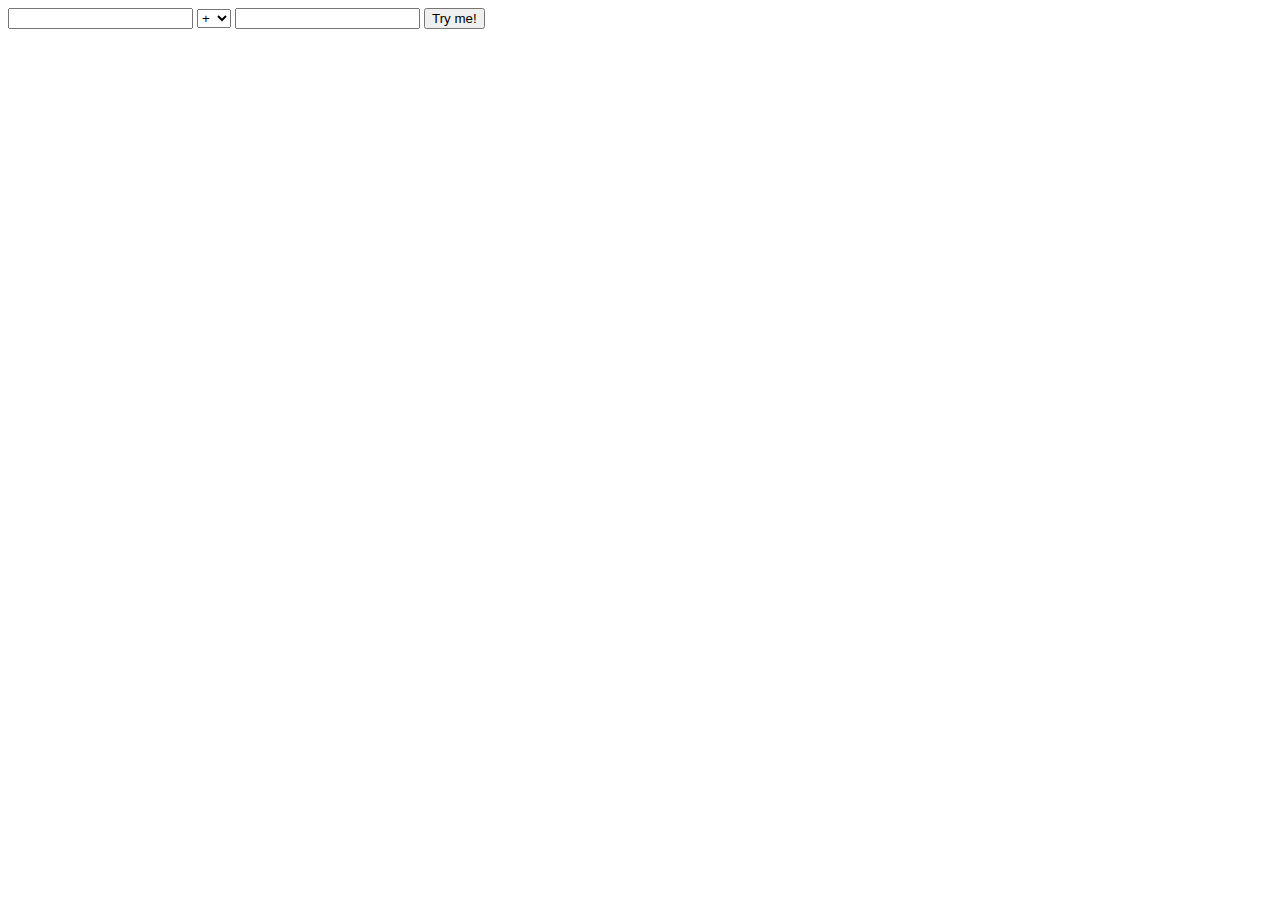
<file: day09/ex03/ex01bis/calc.html>
<!DOCTYPE html>
<html>
	<head>
		<style>
		</style>
		<script src="https://code.jquery.com/jquery-3.2.1.min.js"></script>
		<script>

		$(document).ready(function(){

			function isNormalInteger(str) 
			{
			    if ( /^\s*[+-]?\d+\s*$/.test(str))
			    	if (parseInt(str) >= 0)
			    		return (1);
			    return (0);
			}
			
			window.setInterval(function(){
				alert("Please, use me...");
				}, 30000);

			$("#try_me").click(function(){
				var num1;
				var num2;
				var oper;
				
				num1 = $("#first").val();
				num2 = $("#second").val();
				oper = $("#oper").val();
				if (!isNormalInteger(num1) || !isNormalInteger(num2))
				{
					alert("Error :(");
					console.log("Error :(");
					return;
				}
				if (parseInt(num2) == 0 && (oper == '/' || oper == '%'))
				{
					alert("It's over 9000!");
					console.log("It's over 9000!");
					return;
				}
				if (oper === '+')
					result = parseInt(num1) + parseInt(num2);
				else if (oper === '-')
					result = parseInt(num1) - parseInt(num2);
				else if (oper === '*')
					result = parseInt(num1) * parseInt(num2);
				else if (oper === '/')
					result = parseInt(num1) / parseInt(num2);
				else if (oper === '%')
					result = parseInt(num1) % parseInt(num2);
				alert(result);
				console.log(result);
			});

		});
		</script>
	</head>

	<body>
	<input type='text' id='first'>
	<select id='oper'>
		<option value="+">+</option>
		<option value="-">-</option>
		<option value="*">*</option>
		<option value="/">/</option>
		<option value="%">%</option>
	</select>
	<input type='text' id='second'>
	<input id='try_me' type='submit' value="Try me!"></button>
	</body>
</html>
</file>
<file: day00/ex02/doft.css>
/* ************************************************************************** */
/*                                                                            */
/*                                                        :::      ::::::::   */
/*   doft.css                                           :+:      :+:    :+:   */
/*                                                    +:+ +:+         +:+     */
/*   By: solefir <solefir@student.42.fr>            +#+  +:+       +#+        */
/*                                                +#+#+#+#+#+   +#+           */
/*   Created: 2019/10/01 13:54:15 by solefir           #+#    #+#             */
/*   Updated: 2019/10/01 15:44:36 by solefir          ###   ########.fr       */
/*                                                                            */
/* ************************************************************************** */

body 
{
    background-color:	#505050;
    margin:				19px;
}

.all_elem 
{
	width:	1420px;
	margin:	0 auto;
}
}

.header
{
	position:			relative;
	width:				1420px;
	height: 			125px;
	border-radius:		9px;
    background-color: 	#A9A9A9;
}

.Day
{
	height: 110px;
	margin: 10px 10px;
}

.Loupe
{
	position: absolute;
	right: 		30px;
	top:		10px;
}

.photo
{
	margin: 			20px 0 0 30px;
	width:				1020px;
	height:				580px;
	float:				left;
    position:			relative;
    border-radius:		5px;
	background-color: 	#A9A9A9;
}

.cluster
{
	margin:	10px;
    width:	1000px;
    height:	560px;
}

.bar_right
{
	float: 		left;
	width: 		123px;
    height: 	426px;
    background: #909090;
    margin: 	20px 0 0 30px;
    padding:	15px 0 0 32px;
}

.bar_left
{
	float: 		right;
	width: 		123px;
    height: 	426px;
    background: #909090;
    margin: 	20px 0 0 30px;
    padding:	15px 0 0 32px;
	
}
</file>
<file: day00/ex03/responsive.css>
h1
{
	font-family: "Helvetica";
	font-size: 500%;
	background-color: rgba(255, 255, 255, 0.5);
}
.element
{
	border: 2px;
	width: 5vw;
	height: 5vw;
}
.empty_box
{
	border: 2px;
	width: 5vw;
	height: 5vw;	
}
.name
{
	font-size: 1.5vw;
	margin-top: 0%;
	margin-left: 37%;  
    font-family: Helvetica;
}
.massa
{
	font-size: 0.7vw;
	margin-left: 75%;
	padding-top: 5%;
	font-family: Helvetica;
}
.nbr
{
	font-size: 0.6vw;
	margin-right: 80%;
	margin-top: -10%;
    font-family: Helvetica;
}
body 
{
	
	background: 
	url(https://st4.depositphotos.com/1020857/27144/v/450/depositphotos_271449524-stock-illustration-chemist-dmitri-mendeleev.jpg);
	background-position: center center;
	background-attachment: fixed;
	background-size: cover;
	background-color: #464646;
	background-repeat: no-repeat;
}
</file>
